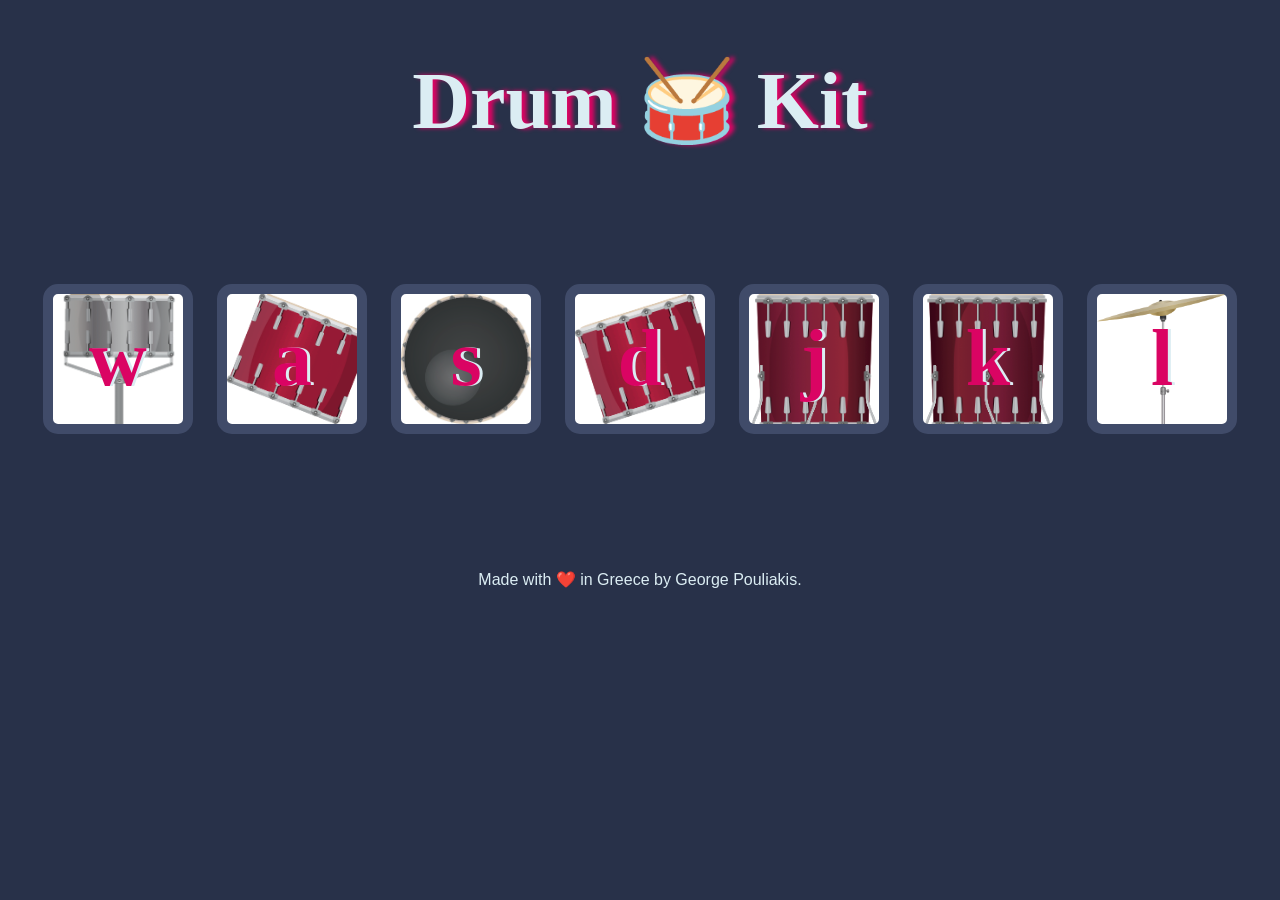
<file: Drum Kit/index.html>
<!DOCTYPE html>
<html lang="en" dir="ltr">

<head>
  <meta charset="utf-8">
  <title>Drum Kit</title>
  <link rel="stylesheet" href="styles.css">
  <link href="styles.css" rel="stylesheet">
</head>

<body>

  <h1 id="title">Drum 🥁 Kit</h1>
  <div class="set">
    <button class="w drum">w</button>
    <button class="a drum">a</button>
    <button class="s drum">s</button>
    <button class="d drum">d</button>
    <button class="j drum">j</button>
    <button class="k drum">k</button>
    <button class="l drum">l</button>
  </div>


  <footer>
    Made with ❤️ in Greece by George Pouliakis.
  </footer>

  <script src="index.js"></script>

</body>
</html>
</file>
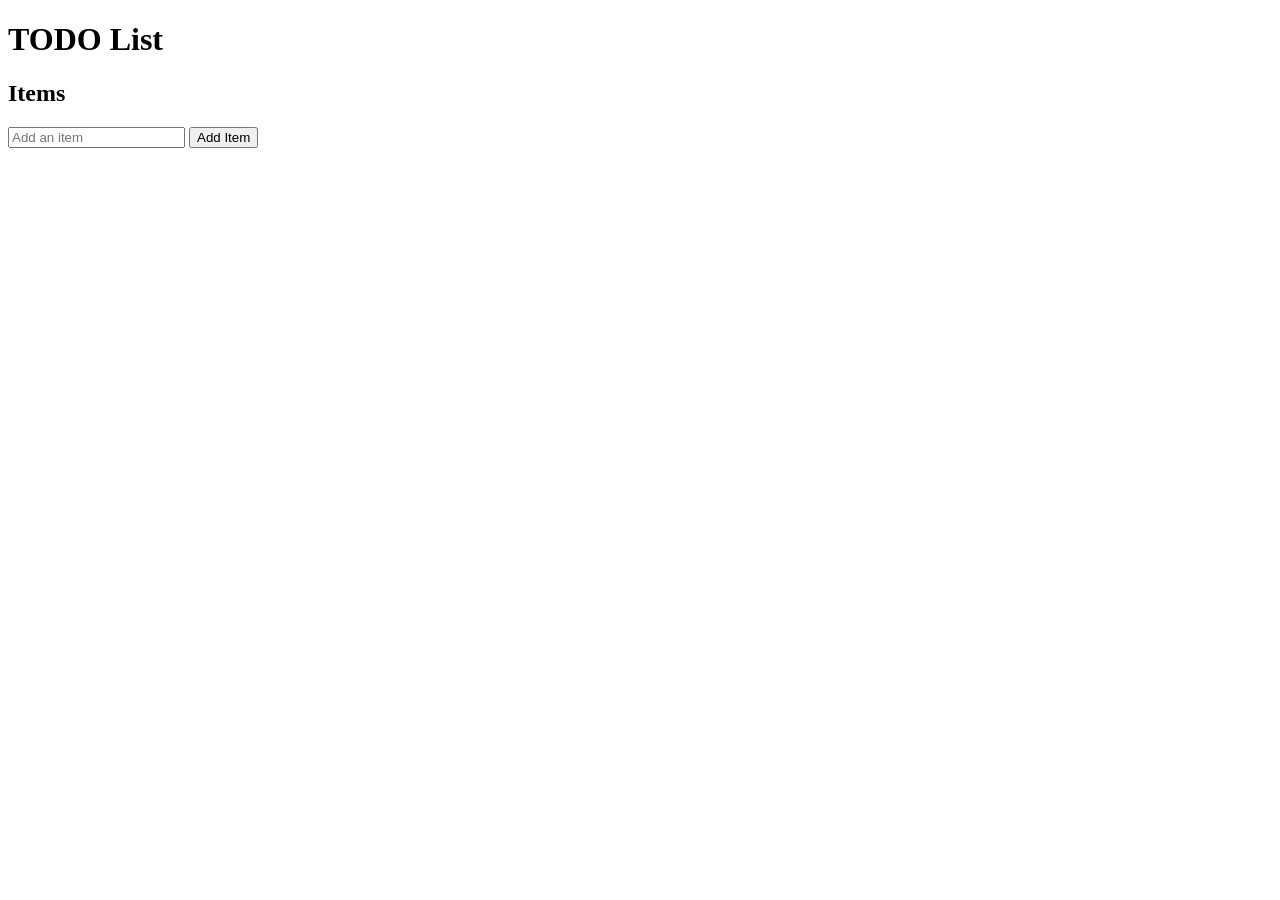
<file: Persistent TODO List/index.html>
<!DOCTYPE html>
<html lang="en">
<head>
    <meta charset="UTF-8">
    <meta name="viewport" content="width=device-width, initial-scale=1.0">
    <title>Document</title>
</head>
<body>
    <h1>TODO List</h1>
    <h2>Items</h2>
    <div id="items"></div>
    <input id="itemInput" type="text" placeholder="Add an item">
    <button onclick="addItem()">Add Item</button>

    <script src="index.js"></script>
</body>
</html>
</file>
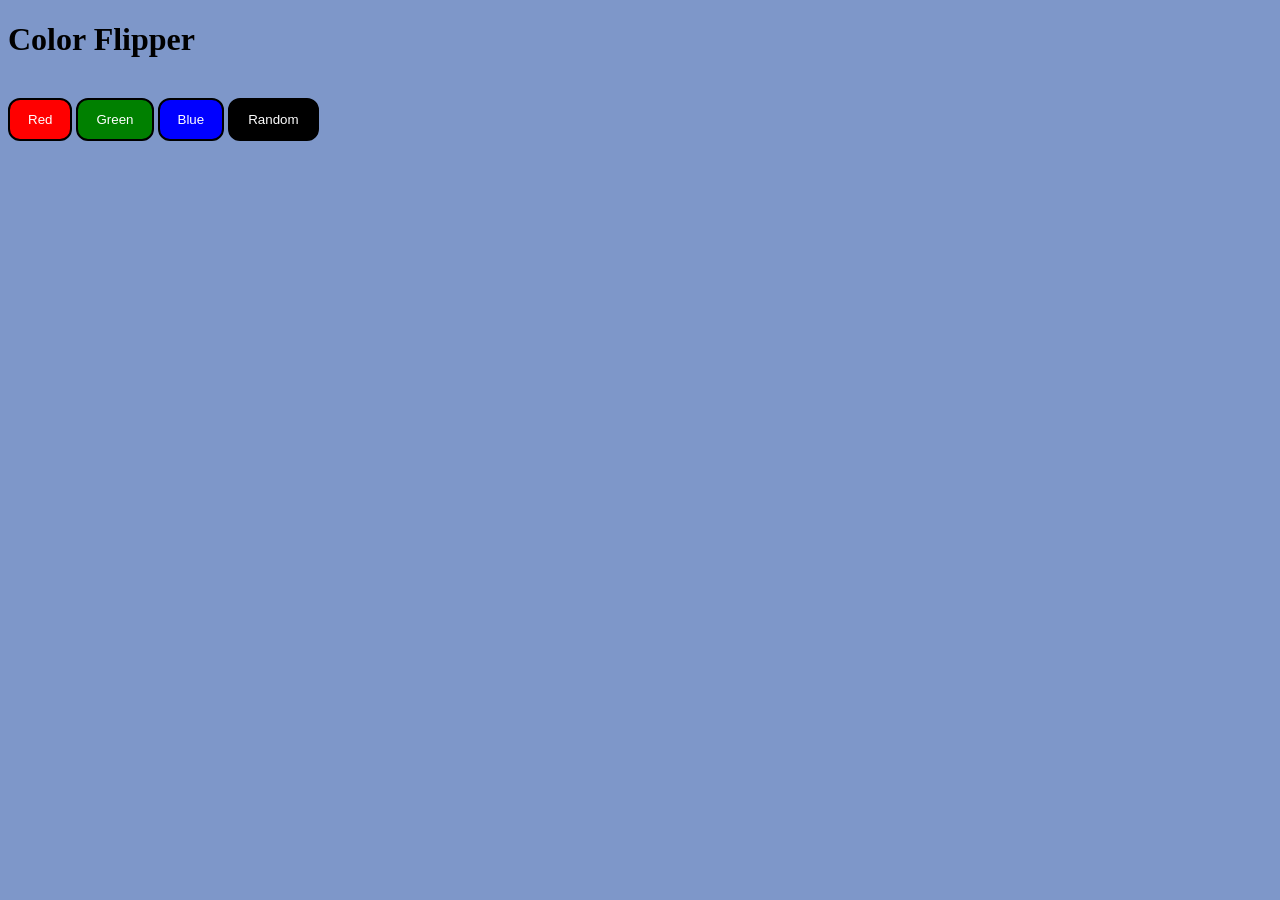
<file: Random Background Color/index.html>
<!DOCTYPE html>
<html lang="en">
<head>
    <meta charset="UTF-8">
    <meta name="viewport" content="width=device-width, initial-scale=1.0">
    <link rel="stylesheet" href="style.css">
    <title>Document</title>
    <style>
        
    </style>
</head>
<body>
    <h1>Color Flipper</h1>
    <br>
    <div>
        <button id="red" class="button" onclick="setColor('red')">Red</button>
        <button id="green" class="button" onclick="setColor('green')">Green</button>
        <button id="blue" class="button" onclick="setColor('blue')">Blue</button>
        <button id="random" class="button" onclick="randomColor()">Random</button>
    </div>
    <script src="javascript.js"></script>
</body>
</html>
</file>
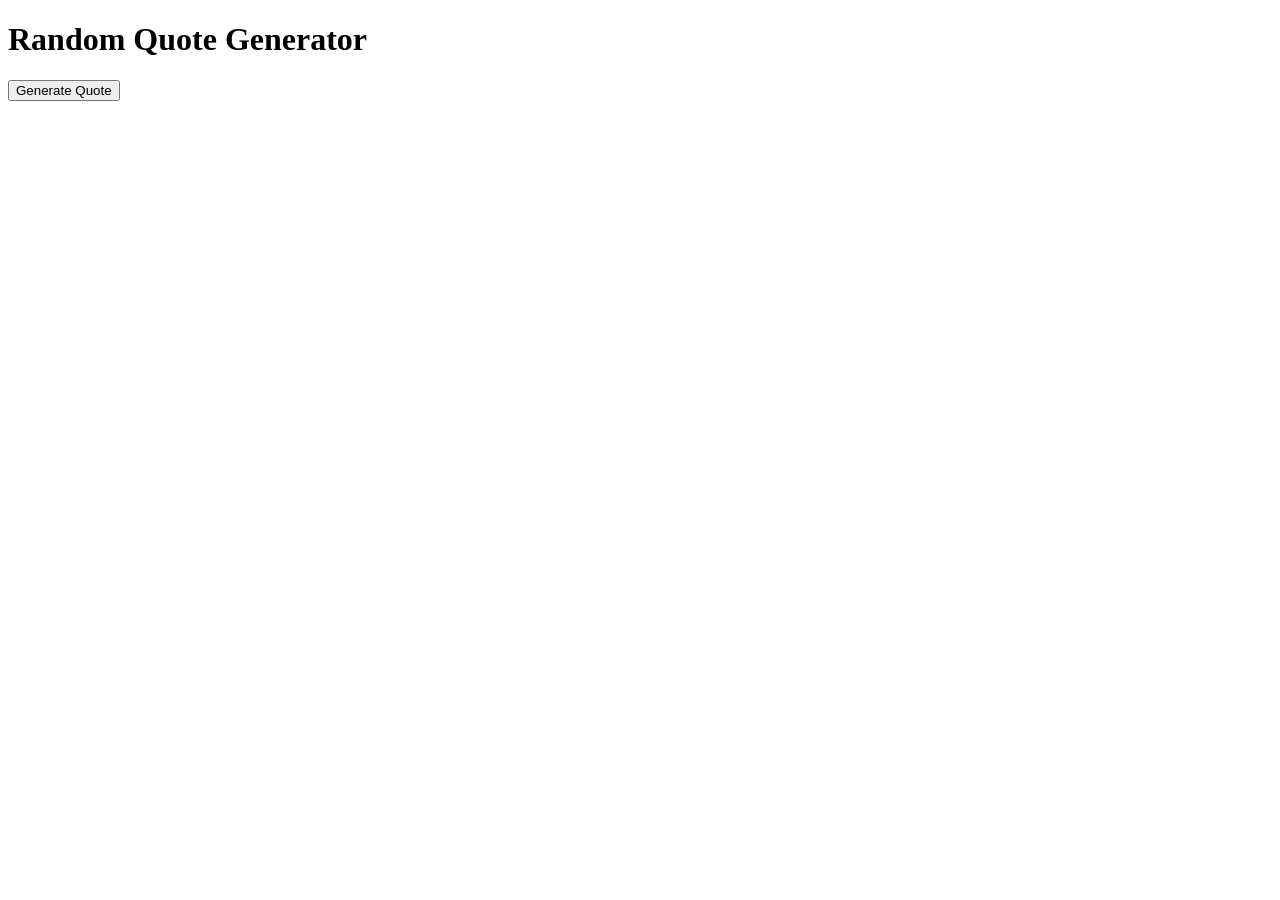
<file: Random Quote Generator/index.html>
<!DOCTYPE html>
<html lang="en">
<head>
    <meta charset="UTF-8">
    <meta name="viewport" content="width=device-width, initial-scale=1.0">
    <title>Random Quote Generator</title>
</head>
<body>
    <h1>Random Quote Generator</h1>
    <p id="quote"></p>
    <button onclick="generateQuote()">Generate Quote</button>

    <script src="index.js"></script>
</body>
</html>
</file>
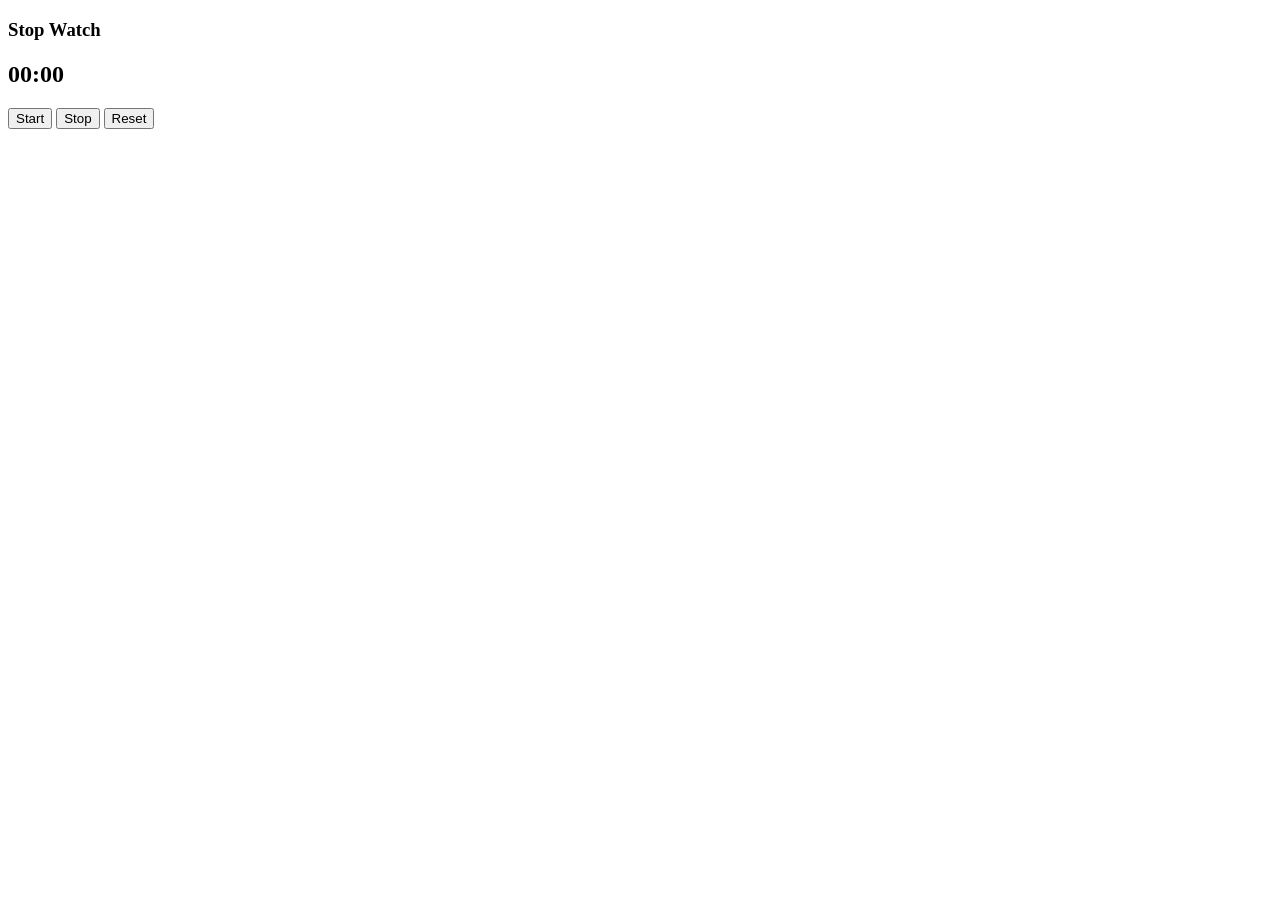
<file: Stop Watch/index.html>
<!DOCTYPE html>
<html lang="en">
<head>
    <meta charset="UTF-8">
    <meta name="viewport" content="width=device-width, initial-scale=1.0">
    <title>Stop Watch</title>
</head>
<body>
    <h3>Stop Watch</h3>
    <h2 id="time">00:00</h2>
    <button onclick="startClock()">Start</button>
    <button onclick="stopClock()">Stop</button>
    <button onclick="resetClock()">Reset</button>

    <script src="index.js"></script>
</body>
</html>
</file>
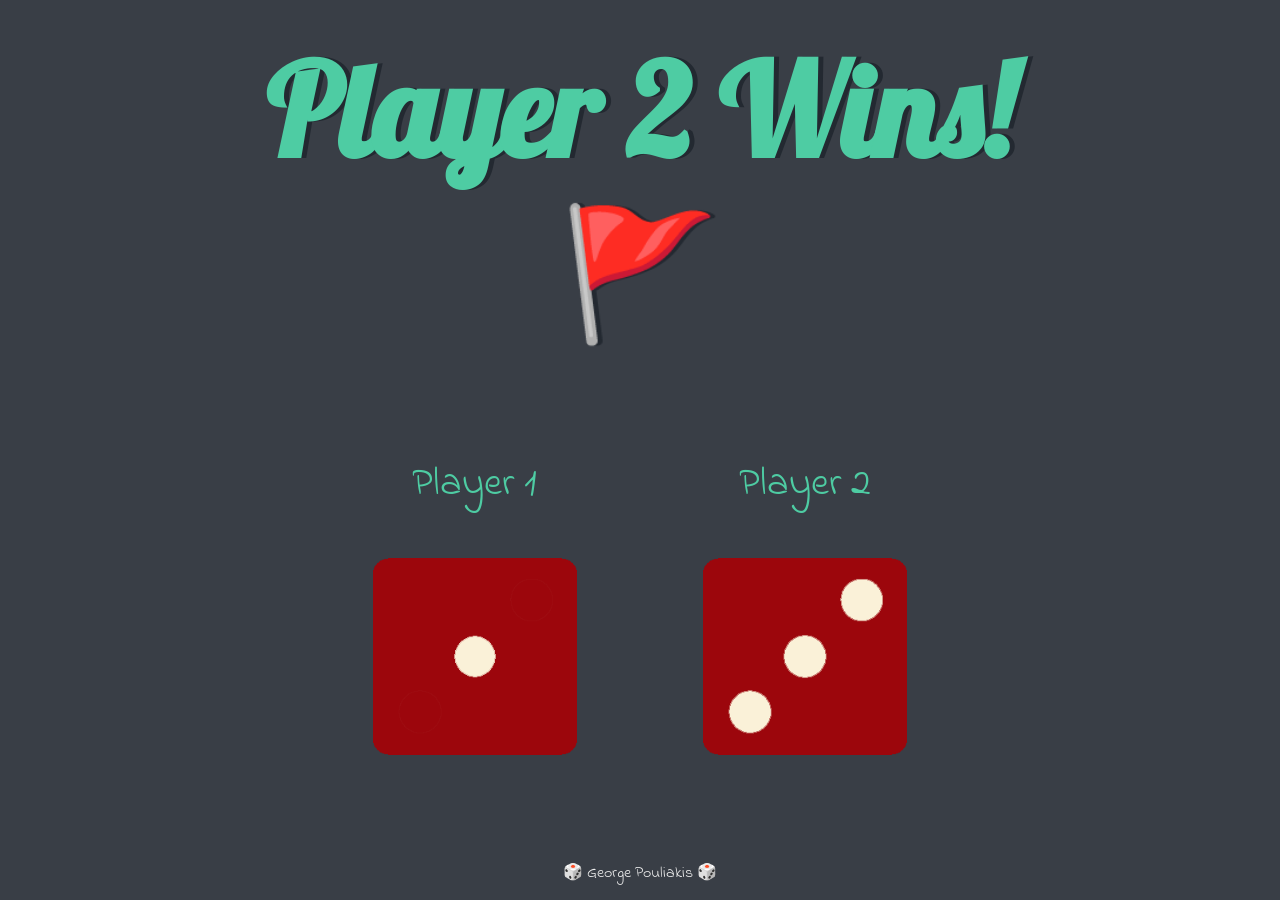
<file: DiceGame/dice.html>
<!DOCTYPE html>
<html lang="en">
<head>
    <meta charset="UTF-8">
    <meta name="viewport" content="width=device-width, initial-scale=1.0">
    <link
      href="https://fonts.googleapis.com/css?family=Indie+Flower|Lobster"
      rel="stylesheet"
    />
    <link rel="stylesheet" href="style.css">
    <title>Dice Game</title>
</head>
<body>
    <div class="container">
      <h1>Refresh Me</h1>

      <div class="dice">
        <p>Player 1</p>
        <img class="img1" src="images/dice6.png" />
      </div>

      <div class="dice">
        <p>Player 2</p>
        <img class="img2" src="images/dice6.png" />
      </div>
    </div>

    <footer> 🎲 George Pouliakis 🎲 </footer>

    <script src="index.js"></script>
</body>
</html>
</file>
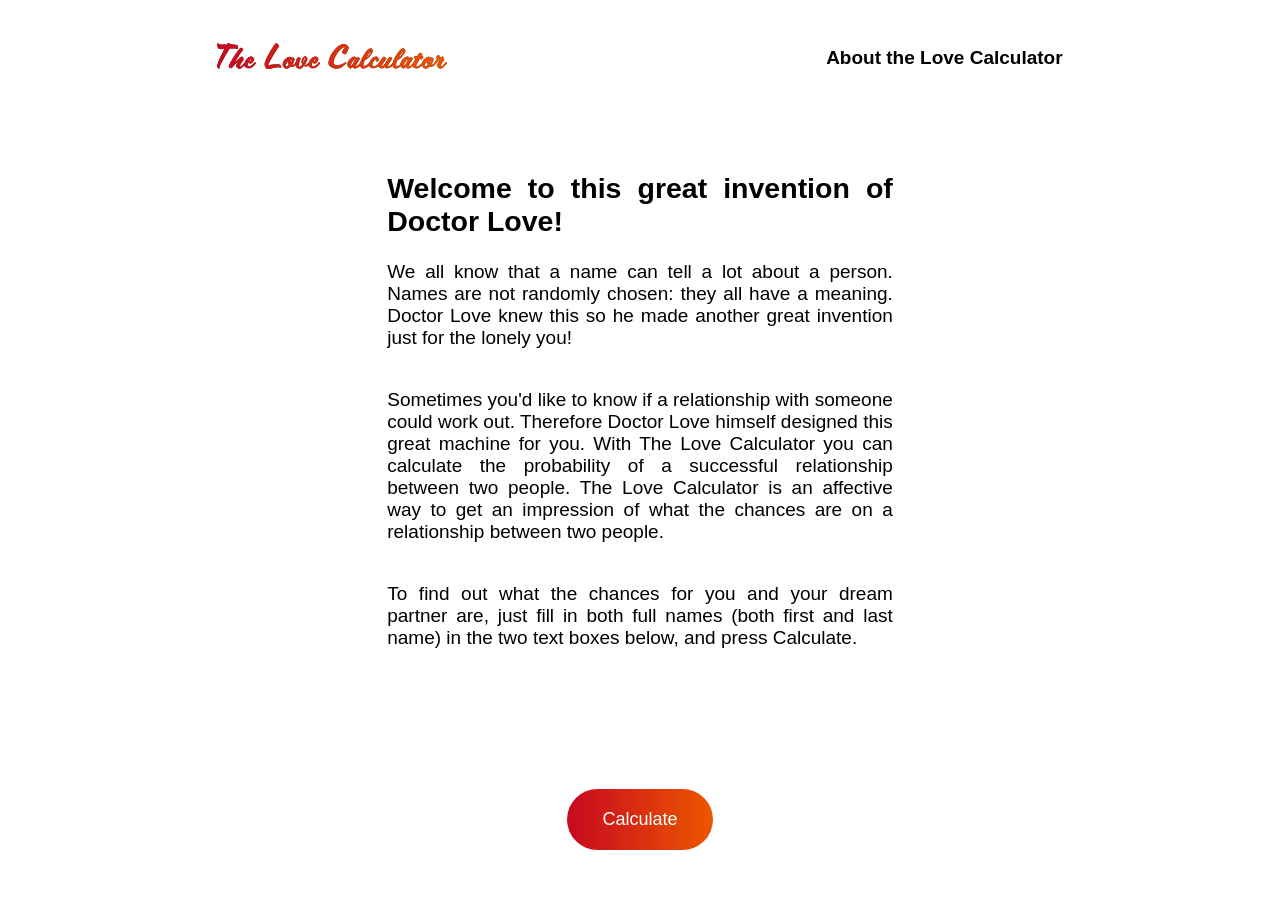
<file: Love calculator/love.html>
<!DOCTYPE html>
<html lang="en">
<head>
    <meta charset="UTF-8">
    <meta name="viewport" content="width=device-width, initial-scale=1.0">
    
    <title>Love Calculator</title>
    <style>
        body{
            font-family: "Arial", sans-serif;
            font-weight: 700;
            font-size: 19px;
        }
        header{
            display: flex;
            align-items: center;
            justify-content: space-around;
            margin: 0;
            padding: 20px;
        }
        .hero{
            display: flex;
            flex-direction: column;
            align-items: center;
            justify-content: center;
            margin-top: 40px;
        }
        .info{
            width: 40%;
            text-align: justify;
        }
        .aboutDoctorLove{
            font-weight: 300;
            margin-bottom: 40px;
        }
        .form{
            display: flex;
            flex-direction: column;
            align-items: center;
            margin-top: 50px;
        }
        .data{
            display: flex;
            flex-direction: row;
            justify-content: center;
            align-items: center;
            gap: 60px;
        }
        .names{
            display: flex;
            flex-direction: column;
            text-align: center;
        }
        input{
            margin-top: 8px;
            padding: 17px 30px;
            border-radius: 30px;
            border: none;
            background-color: white;
            opacity: 0.8;
            box-shadow: 0 15px 30px rgba(0, 0, 0, 0.15);
            border-style: none;
            outline: none;
            text-align: center;
            font-size: 16px;
            font-weight: bold;
        }
        input:focus{
            border: none;
        }
        .btn{
            margin-top: 50px;
            display: flex;
            align-items: center;
            justify-content: center;
        }
        button{
            background: linear-gradient(90deg, #c7081f 0%, #ec5700 100%);
            border-style: none;
            padding: 20px 35px;
            border-radius: 35px;
            font-size: 18px;
            color: white;
        }
        button:hover{
            background: linear-gradient(90deg, #c7081f 0%, #ec5700 100%);
            opacity: 0.94;
            cursor: pointer;
        }
    </style>
</head>
<body>
    <header>
        <div class="logo">
            <img src="lovecalculator-logo.svg" alt="lovecalculator-logo">
        </div>
        <div class="nav">
            <p>About the Love Calculator</p>
        </div>
    </header>

    <div class="hero">
        <div class="info">
            <h2>Welcome to this great invention of Doctor Love!</h2>
            <p class="aboutDoctorLove">
            We all know that a name can tell a lot about a person. Names are not randomly chosen: they all have a meaning. Doctor Love knew this so he made another great invention just for the lonely you!
            </p>
            <p class="aboutDoctorLove">
                Sometimes you'd like to know if a relationship with someone could work out. Therefore Doctor Love himself designed this great machine for you. With The Love Calculator you can calculate the probability of a successful relationship between two people. The Love Calculator is an affective way to get an impression of what the chances are on a relationship between two people.
            </p>
            <p class="aboutDoctorLove">
                To find out what the chances for you and your dream partner are, just fill in both full names (both first and last name) in the two text boxes below, and press Calculate.
            </p>
        </div>

        <div class="form">
            <form action="">
            <!-- <div class="data">
                <div class="names">
                    <label for="">Your name</label>
                    <input type="text" placeholder="Full name" required>
                </div>
                <div class="names">
                    <label for="">Your crush</label>
                    <input type="text" placeholder="Full name" required>
                </div>
            </div> -->
            <div class="btn">
                <button type="submit" onclick="loveCalculator()">Calculate</button>
            </div>
            </form>
        </div>
    </div>

    <script src="love.js"></script>
</body>
</html>
</file>
<file: Drum Kit/styles.css>
body {
  text-align: center;
  background-color: #283149;
}

h1 {
  font-family: "Arvo", cursive;
  font-size: 5rem;
  color: #dbedf3;
  text-shadow: 5px 0px 4px #da0463;
}

footer {
  color: #dbedf3;
  font-family: sans-serif;
}

.set {
  margin: 10% auto;
}

.pressed {
  box-shadow: 0 3px 4px 0 #dbedf3;
  opacity: 0.5;
}

.drum {
  display: inline-block;
  height: 150px;
  width: 150px;
  outline: none;
  border-radius: 15px;
  border: 10px solid #404b69;
  font-size: 5rem;
  font-weight: 800;
  font-family: "Arvo", cursive;
  color: #da0463;
  text-shadow: 3px 0px #dbedf3;
  text-align: center;
  margin: 10px;
  background-color: white;
}

.w {
  background-image: url("images/snare.png");
  background-size: cover;
}

.a {
  background-image: url("images/tom1.png");
  background-size: cover;
}

.s {
  background-image: url("images/kick.png");
  background-size: cover;
}

.d {
  background-image: url("images/tom2.png");
  background-size: cover;
}

.j {
  background-image: url("images/tom3.png");
  background-size: cover;
}

.k {
  background-image: url("images/tom4.png");
  background-size: cover;
}

.l {
  background-image: url("images/crash.png");
  background-size: cover;
}
</file>
<file: Random Background Color/style.css>
#red{
    background-color: red;
}
#green{
    background-color: green;
}
#blue{
    background-color: blue;
}
#random{
    background-color: black;
}

.button{
    color: white;
    padding: 12px 18px;
    border: none;
    border-radius: 12px;
    border: 2px solid black;
}
.button:hover{
    opacity: 0.7;
    cursor: pointer;
}
</file>
<file: DiceGame/style.css>
body{
    background-color: #393E46;
}

.container{
    width: 70%;
    margin: auto;
    text-align: center;
}

h1{
    margin: 30px;
    font-family: 'Lobster', cursive;
    text-shadow: 5px 0 #232931;
    font-size: 8rem;
    color: #4ECCA3;
}

.dice{
    text-align: center;
    margin: 35px;
    display: inline-block;
}
p{
    font-size: 2.5rem;
    color: #4ECCA3;
    font-family: 'Indie Flower', cursive;
}
img{
    width: 80%;
}


footer{
    margin-top: 5%;
    color: #EEEEEE;
    text-align: center;
    font-family: 'Indie Flower', cursive;
}
</file>
